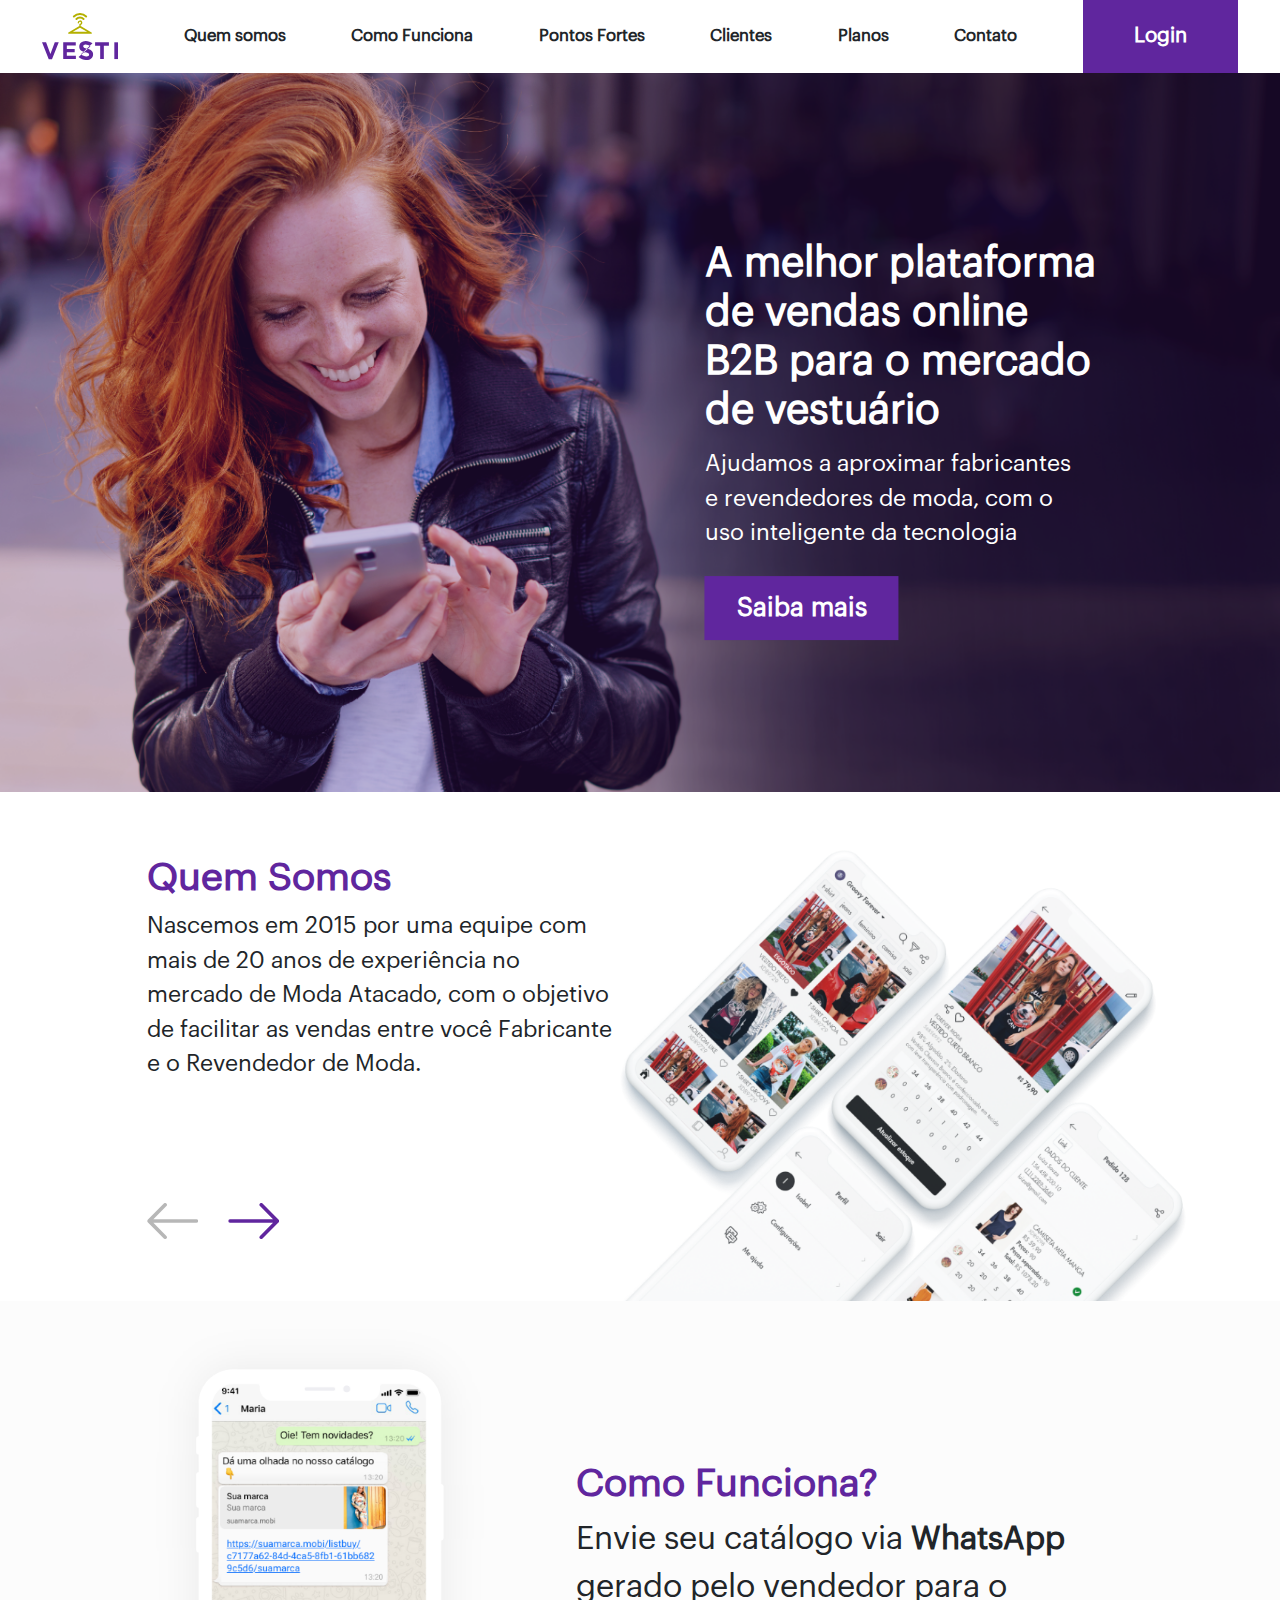
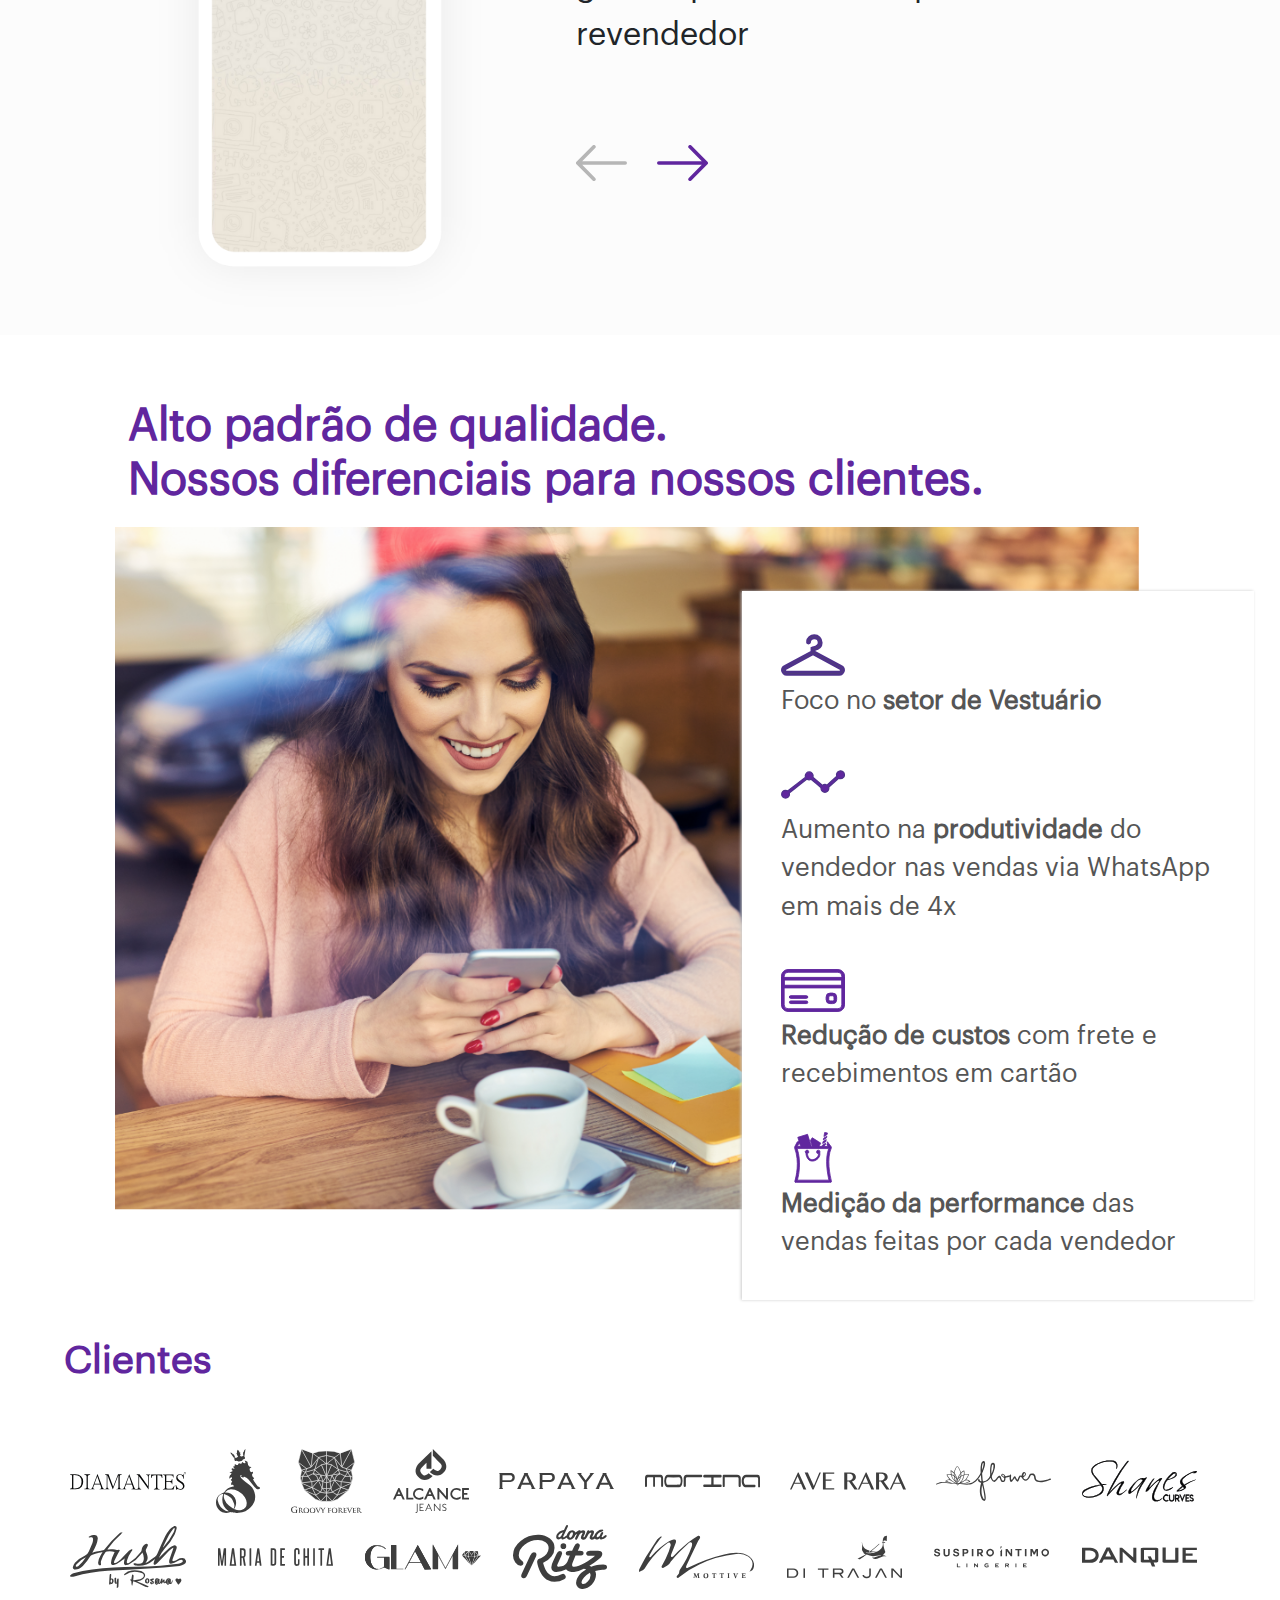
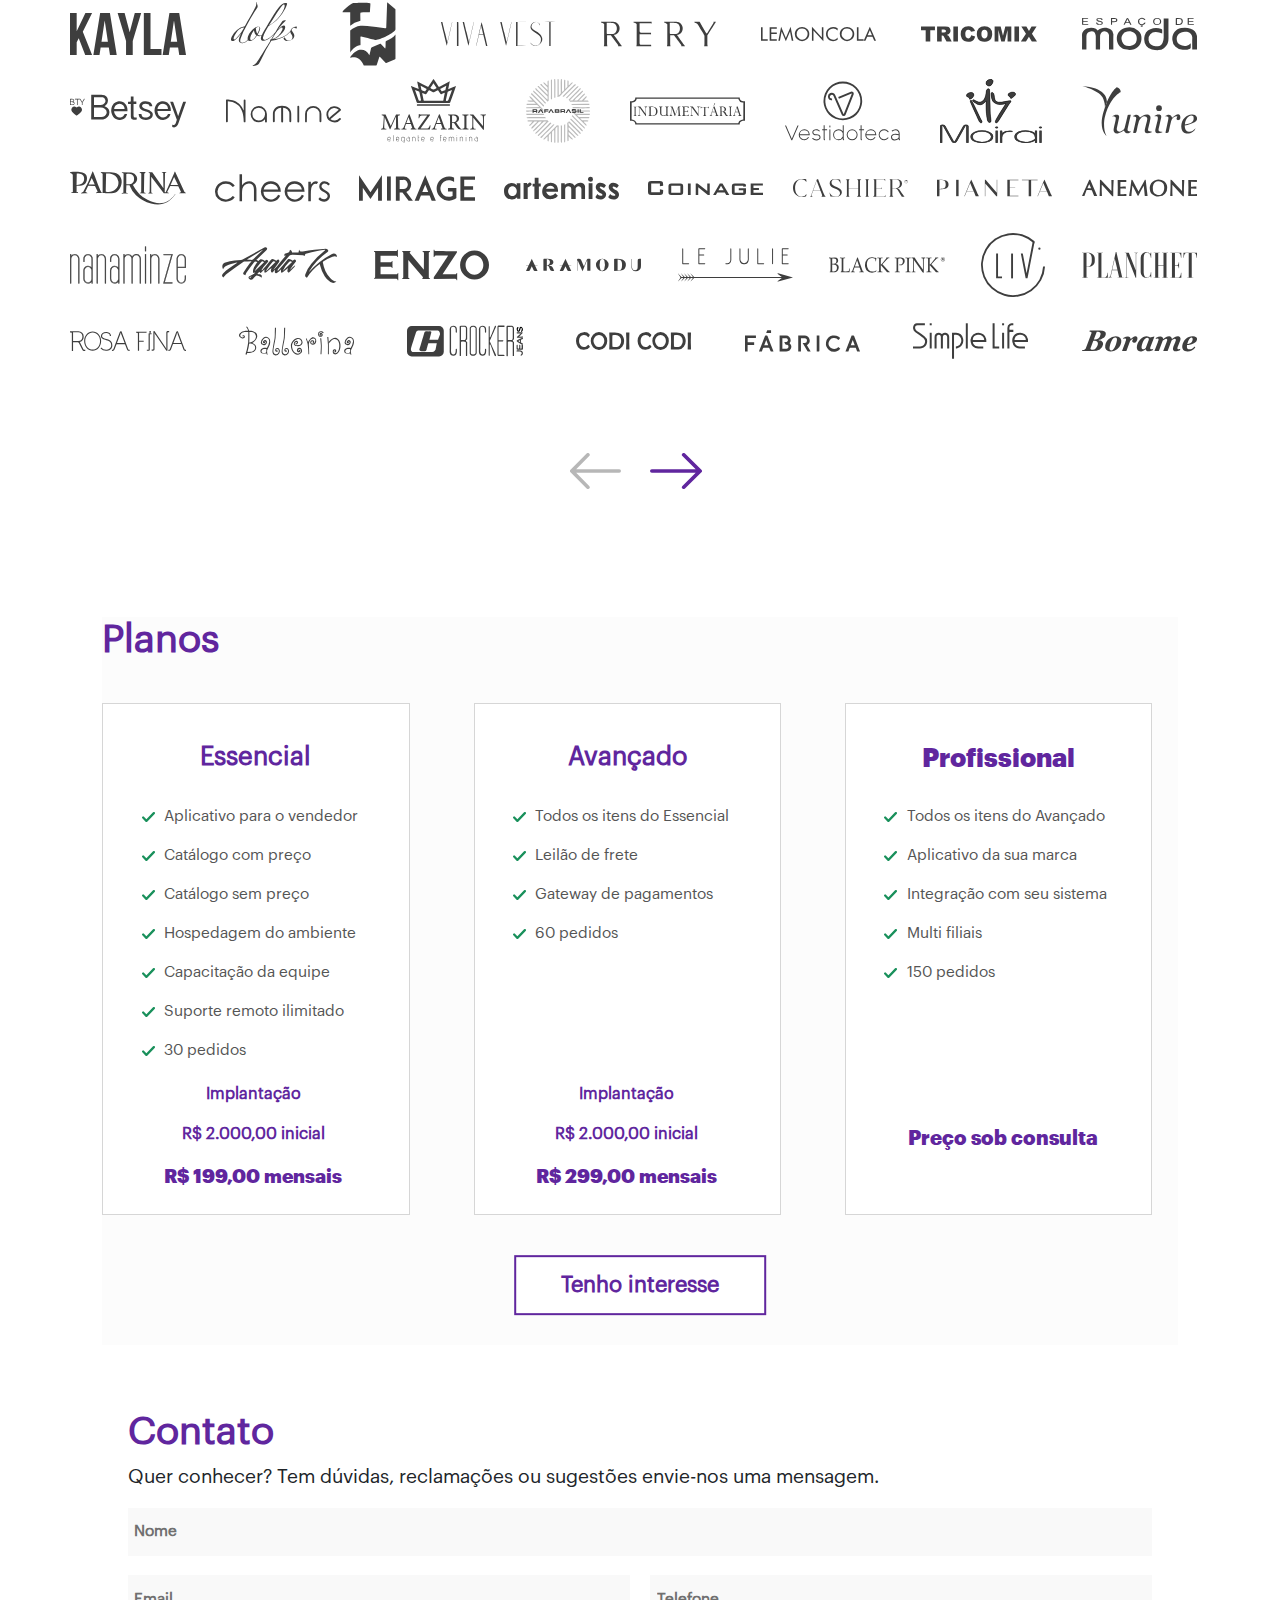
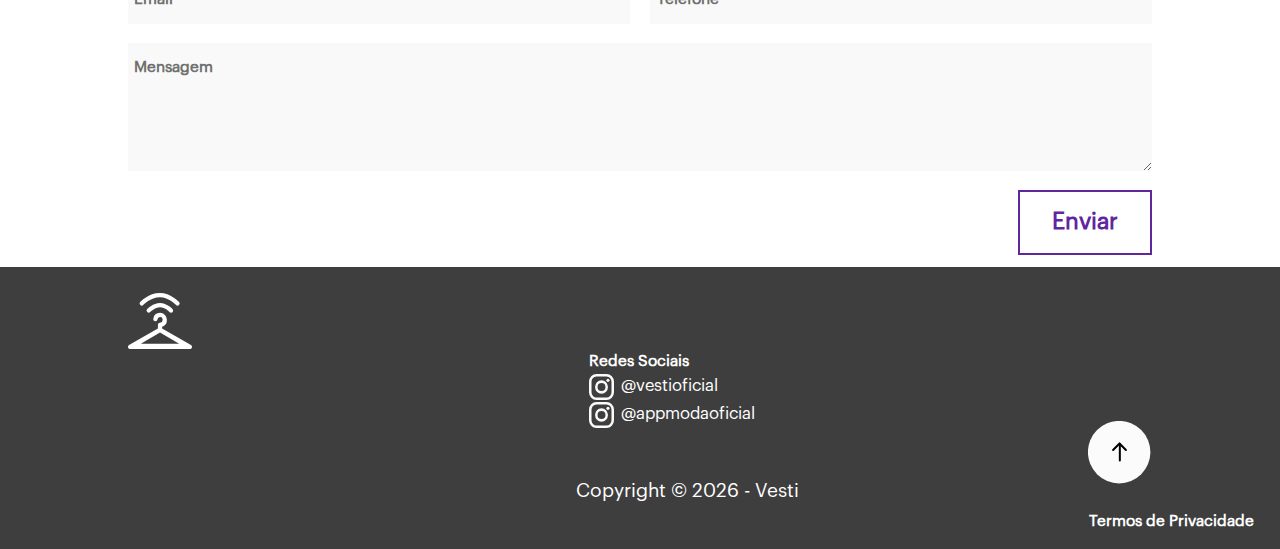
<file: index.html>
<!DOCTYPE html>
<html lang="pt-br">

<head>
    <meta name="author" content="Marchi Developments">
    <meta name="DC.date.created" content="2019-11-14">
    <script async src="https://www.googletagmanager.com/gtag/js?id=UA-102040861-1"></script>
    <script>
        window.dataLayer = window.dataLayer || [];

        function gtag() {
            dataLayer.push(arguments);
        }
        gtag('js', new Date());
        gtag('config', 'UA-102040861-1');
    </script>

    <script>
        (function (w, d, s, l, i) {
            w[l] = w[l] || [];
            w[l].push({
                'gtm.start': new Date().getTime(),
                event: 'gtm.js'
            });
            var f = d.getElementsByTagName(s)[0],
                j = d.createElement(s),
                dl = l != 'dataLayer' ? '&l=' + l : '';
            j.async = true;
            j.src =
                'https://www.googletagmanager.com/gtm.js?id=' + i + dl;
            f.parentNode.insertBefore(j, f);
        })(window, document, 'script', 'dataLayer', 'GTM-T7QTK97');
    </script>

    <meta charset="utf-8">
    <meta name="viewport" content="width=device-width, initial-scale=1, shrink-to-fit=no">
    <link rel="shortcut icon" href="img/favicon.ico" type="image/x-icon">
    <link rel="icon" href="img/favicon.ico" type="image/x-icon">
    <link rel="stylesheet" href="css/bootstrap.min.css">
    <link id="css" rel="stylesheet" href="css/mobile.css">
    <script src="js/jquery-3.4.1.min.js"></script>
    <script src="js/jquery.mask.min.js"></script>
    <script src="js/bootstrap.min.js"></script>
    <script src="js/script.js"></script>
    <title>Vesti</title>
    <meta name="d4sign-domain-verification" content="bc1d19a7-d7b7-43ec-8b14-cf1224306663">
</head>

<body id="top">
    <noscript>
        <iframe src="https://www.googletagmanager.com/ns.html?id=GTM-T7QTK97" height="0" width="0"
            style="display:none;visibility:hidden">
        </iframe>
    </noscript>
    <header>
        <nav class="navbar navbar-light top0">
            <a>
                <img src="img/Grupo 4.svg" class="img0" alt="Vesti">
            </a>
            <a onclick="go('#quem_somos')">Quem somos</a>
            <a onclick="go('#como_funciona')">Como Funciona</a>
            <a onclick="go('#pontos_fortes')">Pontos Fortes</a>
            <a onclick="go('#nossos_clientes')">Clientes</a>
            <a onclick="go('#planos')">Planos</a>
            <a onclick="go('#contact')">Contato</a>
            <a class="text-white login" href="https://v2.meuvesti.com/">Login</a>
        </nav>
        <nav class="navbar navbar-light top1">
            <a class="navbar-brand" href="">
                <img src="img/Grupo 4.svg" class="img1" alt="Vesti">
            </a>
            <button class="navbar-toggler collapsed" type="button" data-toggle="collapse" data-target="#navbarCollapse"
                aria-controls="navbarsExampleDefault" aria-expanded="false" aria-label="Toggle navigation">
                <span class="my-1 mx-2 close"><img src="img/close.svg"></span>
                <span class="navbar-toggler-icon sanduiche"></span>
            </button>
            <div class="collapse navbar-collapse" id="navbarCollapse">
                <a onclick="go('#quem_somos')">Quem somos</a>
                <a onclick="go('#como_funciona')">Como Funciona</a>
                <a onclick="go('#pontos_fortes')">Pontos Fortes</a>
                <a onclick="go('#nossos_clientes')">Clientes</a>
                <a onclick="go('#planos')">Planos</a>
                <a onclick="go('#contact')">Contato</a>
                <a class="text-white login" href="https://v2.meuvesti.com/">Login</a>
            </div>
        </nav>
    </header>
    <section>
        <img class="background" src="img/Grupo 233.png">
        <article class="set0">
            <h1 class="text-white">A melhor plataforma<br> de vendas online B2B para o mercado de vestuário
            </h1>
            <p class="text-white">Ajudamos a aproximar fabricantes<br> e revendedores de moda, com o<br> uso
                inteligente da
                tecnologia</p>
            <a class="saiba-mais" onclick="go('#como_funciona')">Saiba mais</a>
        </article>
    </section>

    <section id="quem_somos">
        <article class="set1 quem">
            <h1>Quem Somos</h1>
            <p>Nascemos em 2015 por uma equipe com <br>mais de 20 anos de experiência no mercado<br class="hide2"> de
                Moda
                Atacado,
                com o objetivo de facilitar<br class="hide2"> as vendas entre você Fabricante e o<br class="hide2">
                Revendedor de
                Moda.</p>
            <div class="botoes0">
                <img src="img/arrow1.svg" class="btn_left0">
                <img src="img/arrow2.svg" class="ativo" id="next0">
            </div>
        </article>
        <article class="set1 hide missao">
            <h1>Missão</h1>
            <p>Trabalhamos para que a tecnologia ajude as pessoas a utilizarem todo o seu potencial, para que
                assim possam gerar prosperidade para elas e para as empresas onde atuam.</p>
            <div class="botoes0">
                <img src="img/arrow3.svg" class="btn_left0 ativo" id="back0">
                <img src="img/arrow2.svg" class="ativo" id="next1">
            </div>
        </article>
        <article class="set1 hide visao">
            <h1>Visão</h1>
            <p>Ser reconhecida como a melhor plataforma de vendas online para o setor de vestuário do Brasil.
            </p>
            <div class="botoes0">
                <img src="img/arrow3.svg" class="btn_left0 ativo" id="back1">
                <img src=" img/arrow2.svg" class="ativo" id="next2">
            </div>
        </article>
        <article class="set1 hide valores">
            <h1>Valores</h1>
            <p>- Crie relacionamentos <strong>abertos</strong> e <strong>honestos</strong> <br>- Seja
                <strong>apaixonado</strong> e <strong>determinado</strong><br>- <strong>Abrace</strong> e
                <strong>conduza</strong> mudanças<br>- Escolha uma coisa e <strong>faça-a muito bem</strong><br>-
                Entregue um <strong>“UAU”</strong> através dos
                serviços<br>- Seja <strong>humilde</strong></p>
            <div class="botoes0">
                <img src="img/arrow3.svg" class="btn_left0 ativo" id="back2">
                <img src="img/arrow1.svg" style="transform: rotate(180deg)">
            </div>
        </article>
        <img class="img2" src="img/mockup_vesti.png">
    </section>

    <section id="como_funciona">
        <h1 class="hide1">Como Funciona?</h1>
        <img src="img/mockup_whatsapp.png" class="whatsapp img3">
        <article class="whatsapp set2">
            <h1>Como Funciona?</h1>
            <p>Envie seu catálogo via <strong>WhatsApp</strong> gerado pelo vendedor para o revendedor</p>
            <div class="botoes0">
                <img src="img/arrow1.svg" class="btn_left0">
                <img src="img/arrow2.svg" id="next3" class="ativo">
            </div>
        </article>
        <img src="img/white-mockup.png" class="sua_marca img3 hide">
        <article class="sua_marca set2 hide">
            <h1>Como Funciona?</h1>
            <p>Desenvolvemos um aplicativo personalizado com a <strong>sua marca</strong></p>
            <div class="botoes0">
                <img src="img/arrow3.svg" id="back3" class="btn_left0">
                <img src="img/arrow2.svg" id="next4" class="ativo">
            </div>
        </article>
        <img src="img/Grupo 235.png" class="instagram img3 hide">
        <article class="instagram set2 hide">
            <h1>Como Funciona?</h1>
            <p>Site voltado para o <strong>Instagram</strong></p>
            <div class="botoes0">
                <img src="img/arrow3.svg" id="back4" class="btn_left0 ativo">
                <img src="img/arrow2.svg" id="next5" class="ativo">
            </div>
        </article>
        <img src="img/Grupo 236.png" class="appmoda img3 hide">
        <article class="appmoda set2 hide">
            <h1>Como Funciona?</h1>
            <p>Rede social <strong>AppModa</strong>, pela qual ajudamos a gerar negócios entre Fabricantes de moda
                e
                Revendedores</p>
            <div class="botoes0">
                <img src="img/arrow3.svg" id="back5" class="btn_left0 ativo">
                <img src="img/arrow1.svg" style="transform: rotate(180deg)">
            </div>
        </article>
    </section>

    <section id="pontos_fortes">
        <h1>Alto padrão de qualidade.<br>Nossos diferenciais para nossos clientes.</h1>
        <img src="img/AdobeStock_152359327.png" class="img4">
        <article class="set3 float-right">
            <img src="img/hanger.svg">
            <p>Foco no <strong>setor de Vestuário</strong></p>
            <img src="img/icone_aumento.svg">
            <p>Aumento na <strong>produtividade</strong> do vendedor nas vendas via WhatsApp em mais de 4x</p>
            <img src="img/credit-card.svg">
            <p><strong>Redução de custos</strong> com frete e recebimentos em cartão</p>
            <img src="img/full-items-inside-a-shopping-bag.svg">
            <p><strong>Medição da performance</strong> das<br>vendas feitas por cada vendedor</p>
        </article>
    </section>

    <section id="nossos_clientes">
        <article>
            <h1>Clientes</h1>
        </article>
        <section>
            <div id="marcas"></div>
            <div class="botoes1">
                <img id="back6">
                <img id="next6">
            </div>
        </section>
    </section>

    <section id="planos">
        <h1>Planos</h1>
        <article id="essencial">
            <h4>Essencial</h4>
            <p><img src="img/Fill 4.svg">Aplicativo para o vendedor</p>
            <p><img src="img/Fill 4.svg">Catálogo com preço</p>
            <p><img src="img/Fill 4.svg">Catálogo sem preço</p>
            <p><img src="img/Fill 4.svg">Hospedagem do ambiente</p>
            <p><img src="img/Fill 4.svg">Capacitação da equipe</p>
            <p><img src="img/Fill 4.svg">Suporte remoto ilimitado</p>
            <p><img src="img/Fill 4.svg">30 pedidos</p>
            <aside class="implantacao">
                <p>Implantação</p>
                <p>R$ 2.000,00 inicial</p>
                <strong>R$ 199,00 mensais</strong>
            </aside>
        </article>
        <article id="avancado">
            <h4>Avançado</h4>
            <p><img src="img/Fill 4.svg">Todos os itens do Essencial</p>
            <p><img src="img/Fill 4.svg">Leilão de frete</p>
            <p><img src="img/Fill 4.svg">Gateway de pagamentos</p>
            <p><img src="img/Fill 4.svg">60 pedidos</p>
            <aside class="implantacao">
                <p>Implantação</p>
                <p>R$ 2.000,00 inicial</p>
                <strong>R$ 299,00 mensais</strong>
            </aside>
        </article>
        <article id="profissional">
            <h4 class="profissional">Profissional</h4>
            <p><img src="img/Fill 4.svg">Todos os itens do Avançado</p>
            <p><img src="img/Fill 4.svg">Aplicativo da sua marca</p>
            <p><img src="img/Fill 4.svg">Integração com seu sistema</p>
            <p><img src="img/Fill 4.svg">Multi filiais</p>
            <p><img src="img/Fill 4.svg">150 pedidos</p>
            <aside class="implantacao implantacao2">
                <strong>Preço sob consulta</strong>
            </aside>
        </article>
        <div class="botoes2">
            <img id="back7">
            <img id="next7">
        </div>
        <script id="bx24_form_button" data-skip-moving="true">
            (function (w, d, u, b) {
                w['Bitrix24FormObject'] = b;
                w[b] = w[b] || function () {
                    arguments[0].ref = u;
                    (w[b].forms = w[b].forms || []).push(arguments[0])
                };
                if (w[b]['forms']) return;
                var s = d.createElement('script');
                s.async = 1;
                s.src = u + '?' + (1 * new Date());
                var h = d.getElementsByTagName('script')[0];
                h.parentNode.insertBefore(s, h);
            })(window, document, 'https://vesti.bitrix24.com.br/bitrix/js/crm/form_loader.js', 'b24form');

            b24form({
                "id": "5",
                "lang": "br",
                "sec": "2zpxuu",
                "type": "button",
                "click": ""
            });
        </script><button class="b24-web-form-popup-btn-5">Tenho interesse</button>
    </section>

    <section id="contact">
        <article>
            <h1>Contato</h1>
            <p>Quer conhecer? Tem dúvidas, reclamações ou sugestões envie-nos uma mensagem.</p>
        </article>
        <form id="form-contato" method='post' name="f0">
            <input type="text" placeholder="Nome" class="name" name="name" id="name" required>
            <input type="email" placeholder="Email" class="email" name="email" id="email" required
                onblur="validacaoEmail(f0.email)">
            <input type="text" placeholder="Telefone" class="tel numero" name="phone" id="telefone" required>
            <textarea placeholder="Mensagem" class="message" name="message" id="message"></textarea>
        </form>
        <input type="submit" value="Enviar" class="send" name="send" onclick="enviar(false)">
    </section>

    <footer>
        <img src="img/cabide.svg">
        <article class="set4">
            <strong>Redes Sociais</strong><br>
            <div>
                <img src="img/instagram.svg"><a href="https://www.instagram.com/vestioficial/ "
                    target="_blank">@vestioficial</a><br>
            </div>
            <div>
                <img src="img/instagram.svg"><a href="https://www.instagram.com/appmodaoficial/"
                    target="_blank">@appmodaoficial</a>
            </div>
        </article>
        <img src="img/seta-cima.svg" class="
        move-up ativo" onclick="go('#top')">
        <div class="copy">Copyright © <a id="year"></a> - Vesti</div>
        <a href="politica-privacidade.html">Termos de Privacidade</a>
    </footer>

    <script>
        function validacaoEmail(field) {
            usuario = field.value.substring(0, field.value.indexOf("@"));
            dominio = field.value.substring(field.value.indexOf("@") + 1, field.value.length);
            if ((usuario.length >= 1) &&
                (dominio.length >= 3) &&
                (usuario.search("@") == -1) &&
                (dominio.search("@") == -1) &&
                (usuario.search(" ") == -1) &&
                (dominio.search(" ") == -1) &&
                (dominio.search(".") != -1) &&
                (dominio.indexOf(".") >= 1) &&
                (dominio.lastIndexOf(".") < dominio.length - 1)) {} else {
                alert("E-mail invalido");
            }
        }

        function enviar(modal) {
            test = modal ? `Modal ${$("#form-contato2").serialize()}` : `Contato ${$("#form-contato").serialize()}`
            test.message
            var name = modal ? $('#name2').val() : $('#name').val();
            var email = modal ? $('#email2').val() : $('#email').val();
            var telefone = modal ? $('#telefone2').val() : $('#telefone').val();
            var message = modal ? $('#company').val() : $('#message').val();
            if (name === "") {
                alert('Para enviar o contato, favor preencher o campo nome.');
                modal ? $('#name2').focus() : $('#name').focus();
            } else if (email === "") {
                alert('Para enviar o contato, favor preencher o campo email.');
                modal ? $('#email2').focus() : $('#email').focus();
            } else if (telefone === "") {
                alert('Para enviar o contato, favor preencher o campo telefone.');
                modal ? $('#telefone2').focus() : $('#telefone').focus();
            } else if (message === "") {
                alert(`Para enviar o contato, favor preencher o campo de ${modal ? 'empresa' : 'mensagem'}.`);
                modal ? $('#company').focus() : $('#message').focus();
            } else {
                $('#company').val(modal ? `Empresa: ${$('#company').val()}` : $('#company').val())
                $.ajax({
                    type: 'POST',
                    dataType: 'json',
                    url: 'https://hapi.meuvesti.com/api/appvendas/send_email',
                    async: false,
                    data: modal ? $("#form-contato2").serialize() : $("#form-contato").serialize(),
                    success: function (data) {
                        if (data.success === true) {
                            $('.modal').modal('hide');
                            alert('Mensagem enviada com sucesso!');
                            modal ? $("#form-contato2").trigger('reset') : $("#form-contato").trigger(
                                'reset');
                            return true;
                        }
                    },
                    error: function (data) {
                        console.log('erro');
                        console.log(data);
                    }
                });
            }
        };
    </script>
</body>

</html>
</file>
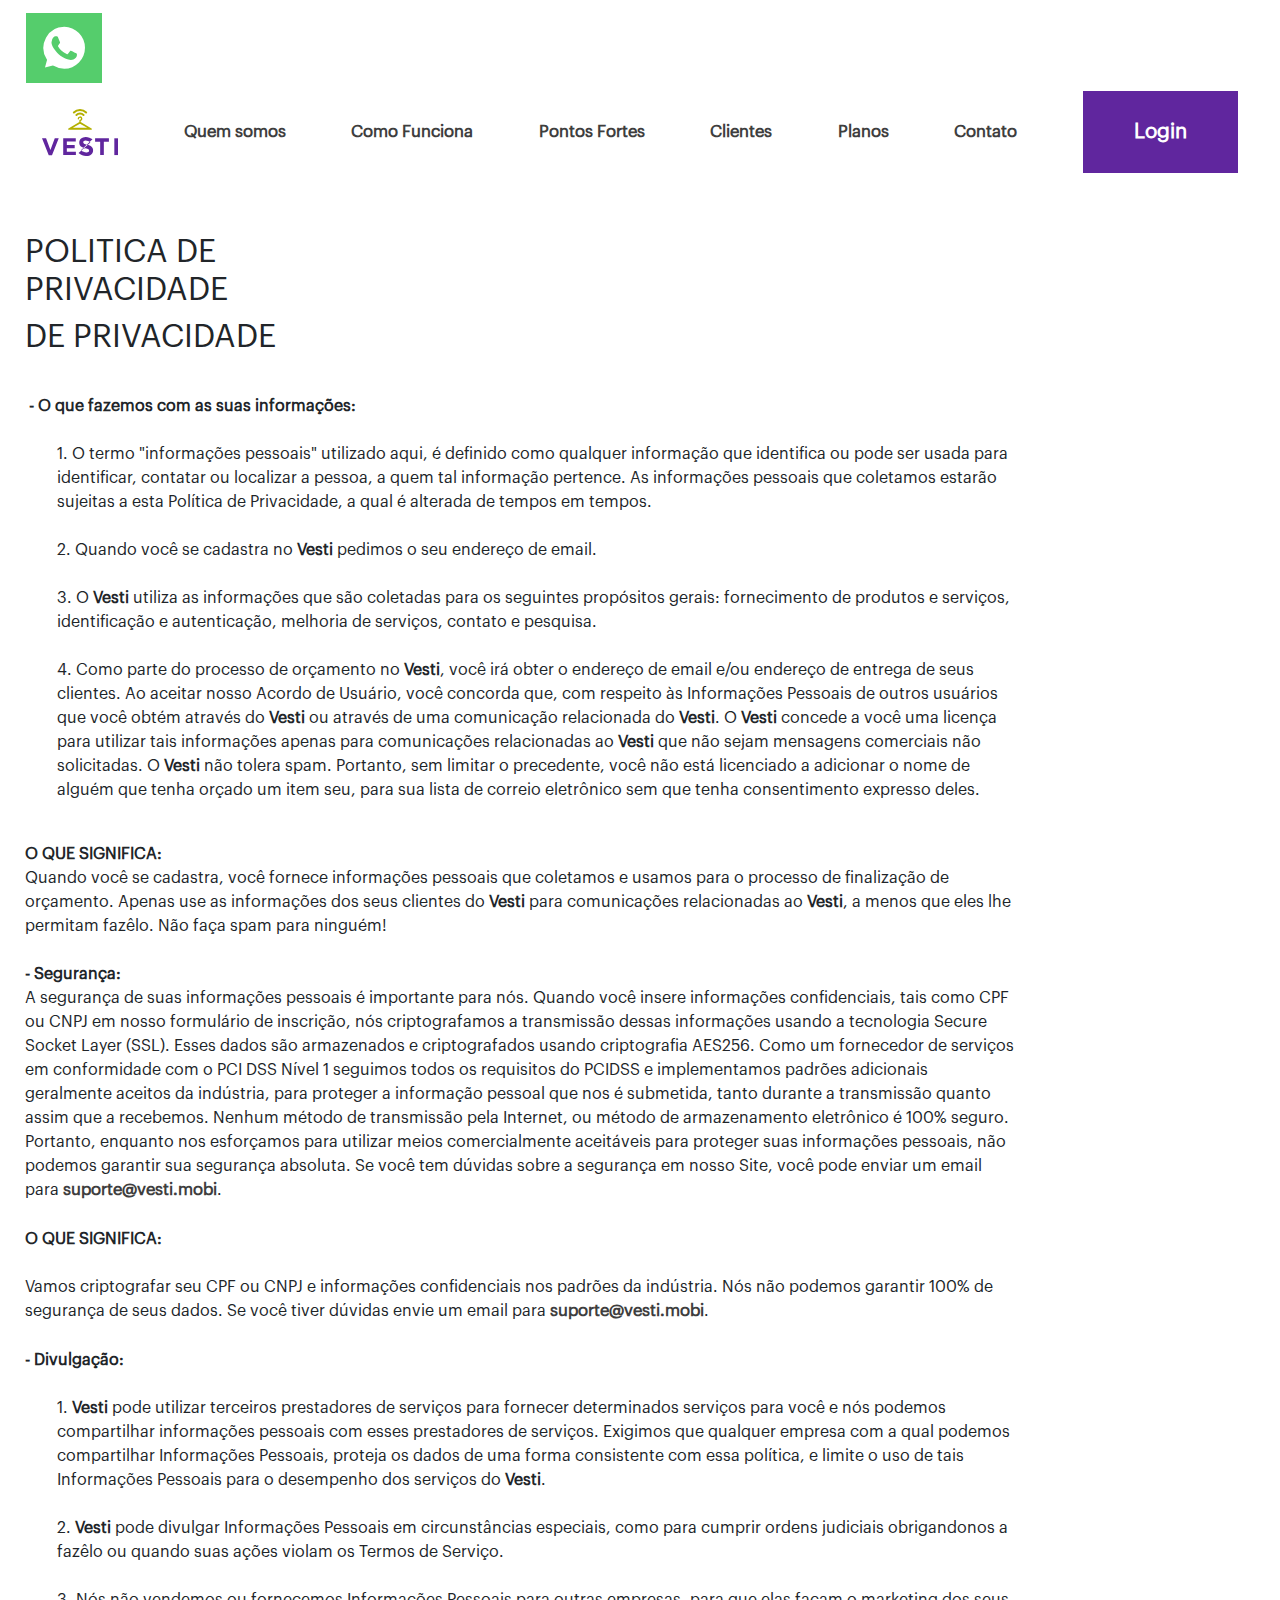
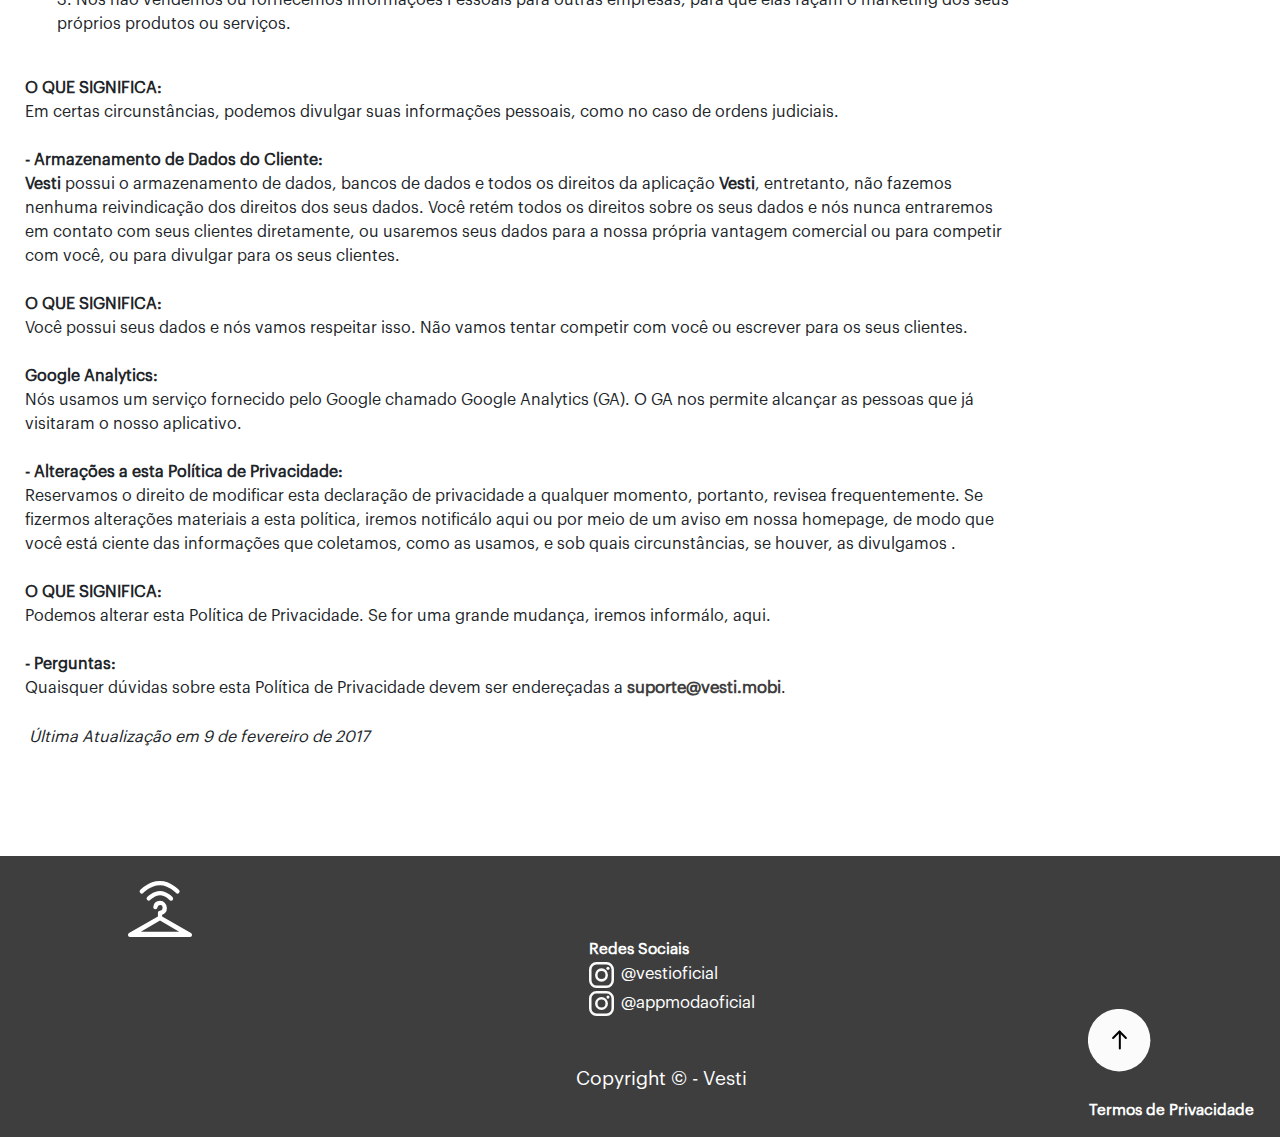
<file: politica-privacidade.html>
<!DOCTYPE html>
<html lang="pt-br">

<head>
    <meta name="author" content="Marchi Developments">
    <meta name="DC.date.created" content="2019-11-14">
    <script async src="https://www.googletagmanager.com/gtag/js?id=UA-102040861-1"></script>
    <script>
        window.dataLayer = window.dataLayer || [];

        function gtag() {
            dataLayer.push(arguments);
        }
        gtag('js', new Date());
        gtag('config', 'UA-102040861-1');
    </script>

    <script>
        (function (w, d, s, l, i) {
            w[l] = w[l] || [];
            w[l].push({
                'gtm.start': new Date().getTime(),
                event: 'gtm.js'
            });
            var f = d.getElementsByTagName(s)[0],
                j = d.createElement(s),
                dl = l != 'dataLayer' ? '&l=' + l : '';
            j.async = true;
            j.src =
                'https://www.googletagmanager.com/gtm.js?id=' + i + dl;
            f.parentNode.insertBefore(j, f);
        })(window, document, 'script', 'dataLayer', 'GTM-T7QTK97');
    </script>

    <meta charset="utf-8">
    <meta name="viewport" content="width=device-width, initial-scale=1, shrink-to-fit=no">
    <link rel="shortcut icon" href="img/favicon.ico" type="image/x-icon">
    <link rel="icon" href="img/favicon.ico" type="image/x-icon">
    <link rel="stylesheet" href="css/bootstrap.min.css">
    <link id="css" rel="stylesheet" href="css/mobile.css">
    <script src="js/jquery-3.4.1.min.js"></script>
    <script src="js/jquery.mask.min.js"></script>
    <script src="js/bootstrap.min.js"></script>
    <script src="js/script.js"></script>
    <title>Vesti</title>
</head>

<body id="top">
    <noscript>
        <iframe src="https://www.googletagmanager.com/ns.html?id=GTM-T7QTK97" height="0" width="0"
            style="display:none;visibility:hidden">
        </iframe>
    </noscript>
    <a href="https://api.whatsapp.com/send?phone=5511940305684" target="_blank" class="whats"><img
            src="img/icone_whatsapp.svg" class="img0"></a>
    <header>
        <nav class="navbar navbar-light top0">
            <a>
                <img src="img/Grupo 4.svg" class="img0" alt="Vesti">
            </a>
            <a href="index.html#quem_somos">Quem somos</a>
            <a href="index.html#como_funciona">Como Funciona</a>
            <a href="index.html#pontos_fortes">Pontos Fortes</a>
            <a href="index.html#nossos_clientes">Clientes</a>
            <a href="index.html#planos">Planos</a>
            <a href="index.html#contact">Contato</a>
            <a class="text-white login" href="https://v2.meuvesti.com/">Login</a>
        </nav>
        <nav class="navbar navbar-light top1">
            <a class="navbar-brand" href="">
                <img src="img/Grupo 4.svg" class="img1" alt="Vesti">
            </a>
            <button class="navbar-toggler collapsed" type="button" data-toggle="collapse" data-target="#navbarCollapse"
                aria-controls="navbarsExampleDefault" aria-expanded="false" aria-label="Toggle navigation">
                <span class="my-1 mx-2 close"><img src="img/close.svg"></span>
                <span class="navbar-toggler-icon sanduiche"></span>
            </button>
            <div class="collapse navbar-collapse" id="navbarCollapse">
                <a href="index.html#quem_somos">Quem somos</a>
                <a href="index.html#como_funciona">Como Funciona</a>
                <a href="index.html#pontos_fortes">Pontos Fortes</a>
                <a href="index.html#planos">Planos</a>
                <a href="index.html#nossos_clientes">Clientes</a>
                <a href="index.html#contact">Contato</a>
                <a class="text-white login" href="https://v2.meuvesti.com/">Login</a>
            </div>
        </nav>
    </header>
    <div class="row" style="margin-top:5%;margin-bottom:5%;">
        <div class="container">
            <div class="col-md-12">
                <div class="row">
                    <div class="col-lg-offset-4 col-lg-4 col-sm-offset-4 col-sm-4" style="padding:0;">
                        <div class="box-titulo-sobre-vesti">
                            <h2>POLITICA DE PRIVACIDADE</h2>
                            <h2> DE PRIVACIDADE</h2>
                            <div class="linha-titulo-sobre-vesti"></div>
                        </div>
                    </div>
                </div>
                <div class="row" style="padding:30px 0;">
                    <div class="col-lg-offset-1 col-lg-10 col-sm-12 col-xs-12" style="padding:0;">
                        <div class="box-text-privacity">
                            ­ <b>- O que fazemos com as suas informações:</b> <br><br>

                            <p style="padding-left:2em">
                                1. O termo "informações pessoais" utilizado aqui, é definido como qualquer informação
                                que identifica ou pode ser usada para identificar, contatar ou localizar a pessoa, a
                                quem tal informação pertence. As informações pessoais que coletamos estarão
                                sujeitas a esta Política de Privacidade, a qual é alterada de tempos em tempos.<br><br>

                                2. Quando você se cadastra no <b>Vesti</b> pedimos o seu endereço de e­mail.<br><br>

                                3. O <b>Vesti</b> utiliza as informações que são coletadas para os seguintes propósitos
                                gerais:
                                fornecimento de produtos e serviços, identificação e autenticação, melhoria de
                                serviços, contato e pesquisa.<br><br>

                                4. Como parte do processo de orçamento no <b>Vesti</b>, você irá obter o endereço de
                                e­mail
                                e/ou endereço de entrega de seus clientes. Ao aceitar nosso Acordo de Usuário, você
                                concorda que, com respeito às Informações Pessoais de outros usuários que você
                                obtém através do <b>Vesti</b> ou através de uma comunicação relacionada do <b>Vesti</b>.
                                O <b>Vesti</b>
                                concede a você uma licença para utilizar tais informações apenas para comunicações
                                relacionadas ao <b>Vesti</b> que não sejam mensagens comerciais não solicitadas. O
                                <b>Vesti</b>
                                não tolera spam. Portanto, sem limitar o precedente, você não está licenciado a
                                adicionar o nome de alguém que tenha orçado um item seu, para sua lista de correio
                                eletrônico sem que tenha consentimento expresso deles.<br><br>
                            </p>

                            <b>O QUE SIGNIFICA:</b><br>

                            Quando você se cadastra, você fornece informações pessoais que coletamos e usamos para
                            o processo de finalização de orçamento. Apenas use as informações dos seus clientes do
                            <b>Vesti</b> para comunicações relacionadas ao <b>Vesti</b>, a menos que eles lhe permitam
                            fazê­lo. Não
                            faça spam para ninguém!<br><br>

                            <b>-­ Segurança:</b><br>

                            A segurança de suas informações pessoais é importante para nós. Quando você insere
                            informações confidenciais, tais como CPF ou CNPJ em nosso formulário de inscrição, nós
                            criptografamos a transmissão dessas informações usando a tecnologia Secure Socket Layer
                            (SSL). Esses dados são armazenados e criptografados usando criptografia AES­256. Como
                            um fornecedor de serviços em conformidade com o PCI DSS Nível 1 seguimos todos os
                            requisitos do PCI­DSS e implementamos padrões adicionais geralmente aceitos da indústria,
                            para proteger a informação pessoal que nos é submetida, tanto durante a transmissão quanto
                            assim que a recebemos. Nenhum método de transmissão pela Internet, ou método de
                            armazenamento eletrônico é 100% seguro. Portanto, enquanto nos esforçamos para utilizar
                            meios comercialmente aceitáveis para proteger suas informações pessoais, não podemos
                            garantir sua segurança absoluta. Se você tem dúvidas sobre a segurança em nosso Site,
                            você pode enviar um e­mail para <b><a
                                    href="mailto:suporte@vesti.mobi">suporte@vesti.mobi</a></b>.
                            <br><br>

                            <b>O QUE SIGNIFICA:</b><br><br>

                            Vamos criptografar seu CPF ou CNPJ e informações confidenciais nos padrões da indústria.
                            Nós não podemos garantir 100% de segurança de seus dados. Se você tiver dúvidas envie
                            um e­mail para <b><a href="mailto:suporte@vesti.mobi">suporte@vesti.mobi</a></b>.
                            <br><br>

                            ­<b>- Divulgação:</b><br><br>

                            <p style="padding-left:2em">
                                1. <b>Vesti</b> pode utilizar terceiros prestadores de serviços para fornecer
                                determinados
                                serviços para você e nós podemos compartilhar informações pessoais com esses
                                prestadores de serviços. Exigimos que qualquer empresa com a qual podemos
                                compartilhar Informações Pessoais, proteja os dados de uma forma consistente com
                                essa política, e limite o uso de tais Informações Pessoais para o desempenho dos
                                serviços do <b>Vesti</b>.<br><br>
                                2. <b>Vesti</b> pode divulgar Informações Pessoais em circunstâncias especiais, como
                                para
                                cumprir ordens judiciais obrigando­nos a fazê­lo ou quando suas ações violam os
                                Termos de Serviço.<br><br>
                                3. Nós não vendemos ou fornecemos Informações Pessoais para outras empresas, para
                                que elas façam o marketing dos seus próprios produtos ou serviços.
                            </p><br>

                            <b>O QUE SIGNIFICA:</b><br>
                            Em certas circunstâncias, podemos divulgar suas informações pessoais, como no caso de
                            ordens judiciais.<br><br>

                            <b>-­ Armazenamento de Dados do Cliente:</b><br>

                            <b>Vesti</b> possui o armazenamento de dados, bancos de dados e todos os direitos da
                            aplicação
                            <b>Vesti</b>, entretanto, não fazemos nenhuma reivindicação dos direitos dos seus dados.
                            Você
                            retém todos os direitos sobre os seus dados e nós nunca entraremos em contato com seus
                            clientes diretamente, ou usaremos seus dados para a nossa própria vantagem comercial ou
                            para competir com você, ou para divulgar para os seus clientes.
                            <br><br>

                            <b>O QUE SIGNIFICA:</b><br>

                            Você possui seus dados e nós vamos respeitar isso. Não vamos tentar competir com você ou
                            escrever para os seus clientes.<br><br>

                            ­<b>Google Analytics:</b><br>
                            Nós usamos um serviço fornecido pelo Google chamado Google Analytics (GA). O GA nos
                            permite alcançar as pessoas que já visitaram o nosso aplicativo.<br><br>

                            ­<b>- Alterações a esta Política de Privacidade:</b><br>
                            Reservamos o direito de modificar esta declaração de privacidade a qualquer momento,
                            portanto, revise­a frequentemente. Se fizermos alterações materiais a esta política, iremos
                            notificá­lo aqui ou por meio de um aviso em nossa homepage, de modo que você está ciente
                            das informações que coletamos, como as usamos, e sob quais circunstâncias, se houver, as
                            divulgamos .<br><br>

                            <b>O QUE SIGNIFICA:</b><br>
                            Podemos alterar esta Política de Privacidade. Se for uma grande mudança, iremos informá­lo,
                            aqui.
                            <br><br>

                            <b>-­ Perguntas:</b><br>
                            Quaisquer dúvidas sobre esta Política de Privacidade devem ser endereçadas a
                            <b><a href="mailto:suporte@vesti.mobi">suporte@vesti.mobi</a></b>.
                            <br><br>
                            ­­­
                            <i style="font-style:italic;">Última Atualização em 9 de fevereiro de 2017</i>
                        </div>
                    </div>
                </div>
            </div>
        </div>
    </div>
    <footer>
        <img src="img/cabide.svg">
        <article class="set4">
            <strong>Redes Sociais</strong><br>
            <div>
                <img src="img/instagram.svg"><a href="https://www.instagram.com/vestioficial/ "
                    target="_blank">@vestioficial</a><br>
            </div>
            <div>
                <img src="img/instagram.svg"><a href="https://www.instagram.com/appmodaoficial/"
                    target="_blank">@appmodaoficial</a>
            </div>
        </article>
        <img src="img/seta-cima.svg" class="
        move-up ativo" onclick="go('#top')">
        <div class="copy">Copyright © <a id="year"></a> - Vesti</div>
        <a href="">Termos de Privacidade</a>
    </footer>
</body>

</html>
</file>
<file: css/mobile.css>
@font-face {
    font-family: 'Graphik';
    font-style: normal;
    font-weight: normal;
    src: local('Graphik Regular'), url('../font/GraphikRegular.woff') format('woff');
}

@font-face {
    font-family: 'Graphik-Black-Web';
    font-style: normal;
    font-weight: normal;
    src: local('Graphik Black'), url('../font/Graphik-Black-Web.woff') format('woff');
}

* {
    font-family: Graphik;
    margin: 0;
    padding: 0;
    position: static;
    float: none;
}

body {
    padding: 19vw 0 0 0;
}

p {
    font-weight: 100;
    color: #555555;
}

.top0,
.top1 {
    display: none;
}

.top1 {
    padding: 0;
}

.img0 {
    width: 15vw;
}

/* Menu */

.img1 {
    width: 20vw;
    margin: 2vw 0 2vw 2vw;
}

a {
    cursor: pointer;
    font-size: 5vw;
}

a:link {
    text-decoration: none;
}

a:hover {
    color: #3E3E3E;
}

nav>div>a {
    display: block;
    color: #3E3E3E;
    font-weight: bold;
    font-size: 5vw;
    margin: 5vw 0 5vw 2vw;
}

.navbar-toggler:focus {
    box-shadow: 0 0 0 0;
    border: 0 none;
    outline: 0;
}

.navbar-toggler>.close {
    display: inline;
}

.sanduiche {
    width: 8vw;
    height: 8vw;
}

.navbar-toggler.collapsed>.close,
.navbar-toggler:not(.collapsed)>.navbar-toggler-icon {
    display: none;
}

nav>div>a:nth-last-child(-n+2) {
    padding-bottom: 1vw;
}

span>img {
    width: 6vw;
    position: relative;
    top: -10%;
    left: 15%;
    transform: translate(-50% -50%);
}

.login {
    display: none;
}

section {
    position: relative;
}

br {
    visibility: hidden;
}

/*A melhor*/

.background {
    width: 100%;
    height: 110vw;
    object-fit: cover;
}

.set0 {
    width: 85vw;
    position: absolute;
    left: 0;
    margin: 0 0 6.75vw 6.75vw;
    bottom: 2vw;
}

.set0>h1 {
    font-size: 6.5vw;
    font-weight: bold;
}

.set0>p {
    font-size: 4.5vw;
}

.saiba-mais {
    padding: 3.5vw 4.5vw;
    font-size: 4.5vw;
    font-weight: bold;
    color: #ffffff !important;
    text-align: center;
    background-color: #60269E;
    position: relative;
    z-index: 1;
}

/*Quem Somos*/

.set1 {
    width: 85vw;
    height: 60vw;
    padding: 20vw 0 0 6.75vw;
    margin: -15vw 0 0 0;
    left: 0;
}

.set1>h1 {
    font-size: 6.5vw;
    margin: 0vw 0 3vw 0;
    font-weight: bold;
}

.set1>h2 {
    font-size: 5.2vw;
    font-weight: bold;
    color: #3E3E3E;
}

.set1>p {
    font-size: 3.727vw;
}

.set1>br {
    visibility: hidden;
}

.hide {
    display: none;
}

#quem_somos #como_funciona,
h1 {
    color: #60269E;
    font-weight: bold;
}

.botoes0 {
    position: absolute;
    top: 70vw;
    z-index: 1;
}

.botoes0>img {
    width: 10vw;
}

.btn_left0,
.btn_left1 {
    margin-right: 2vw;
}

.rotate {
    transform: rotate(180deg);
}

.ativo {
    cursor: pointer;
}

.img2 {
    margin: 10vw 0 0 0;
    width: 100vw;
}

/*Como Funciona*/

#como_funciona {
    background-color: #FCFCFC;
    padding: 20vw 0 20vw 0;
    margin: -10vw 0 0 0;
    height: 170vw;
}

.set2>h1 {
    display: none;
    font-weight: bold;
}

.hide1 {
    font-size: 6.75vw;
    margin: 0 0 0 6.75vw;
}

.set2 {
    width: 85vw;
    margin: -10vw 0 0 6.75vw;
}

.img3 {
    width: 70vw;
    margin: 0 0 0 15vw;
}

.set2>p {
    font-size: 4.4vw;
    width: 80vw;
}

.set2>.botoes0 {
    top: 160vw;
}

/*Pontos Fortes*/

#pontos_fortes {
    padding: 20vw 0 0 0;
    margin: -10vw 0 0 0;
}

#pontos_fortes>h1 {
    font-size: 6.5vw;
    margin: 0 0 0 10vw;
    font-weight: bold;
}

.img4 {
    width: 100vw;
    margin: 5vw 0 0 0;
}

.set3 {
    width: 90vw;
    background-color: #ffffff;
    position: absolute;
    padding: 8vw;
    box-shadow: -1px 0px 3px 0px #ccc;
    transform: translate(-50% -50%);
    left: 5vw;
    top: 105vw;
}

.set3>img {
    width: 8vw;
    height: 6.4vw;
}

.set3>p {
    font-size: 4vw;
    margin: 0.1vw 0 3vw 0;
}

.set3>p:last-child {
    margin: 0.1vw 0 0vw 0;
}

/*Clientes*/

#nossos_clientes {
    margin: 90vw 0 0 0;
    padding: 20vw 0 0 0;
}

#nossos_clientes>article {
    padding: 0 5vw 0 5vw;
}

#marcas {
    width: 90vw;
    margin: 0vw 5vw 0 5vw;
    display: flex;
    flex-wrap: wrap;
    justify-content: space-between;
    align-items: center;
}

#nossos_clientes>section {
    height: 100vw;
}

#nossos_clientes>article>h1 {
    font-size: 6.75vw;
    font-weight: bold;
}

.marcas {
    max-width: 15vw;
    min-height: 4vw;
    max-height: 8vw;
    padding: 0 1vw 1vw 0;
    margin: 1vw 0.5vw 0 0.5vw;
}

.botoes1 {
    position: absolute;
    bottom: -10vw;
    margin: 0 0 0 37vw;
    transform: translate(-50% -50%);
    z-index: 1;
}

.botoes1>img {
    width: 10vw;
}

/* Planos */

#planos {
    padding: 20vw 0 10vw 0;
    margin: 0 5vw 0 5vw;
    background-color: #FCFCFC;
}

#planos>h1 {
    font-size: 6.75vw;
    margin-bottom: 10vw;
}

#planos>article {
    background-color: #FFFFFF;
    border: 1px solid #D6D6D6;
    height: 120vw;
    padding: 3vw;
}

#planos>article>h4 {
    font-size: 6vw;
    font-weight: bold;
    color: #60269E;
    text-align: center;
    margin-bottom: 2.5vw;
}

.profissional {
    font-family: Graphik-Black-Web;
}

#planos>article>p {
    color: #555555;
    font-size: 3.5vw;
}

#planos>article>p>img {
    width: 3.5vw;
    margin-right: 2vw;
}

.implantacao {
    color: #60269E;
    position: absolute;
    transform: translateX(18%);
    bottom: 60vw;
    text-align: center;
}

.implantacao>p {
    font-size: 5vw;
    font-weight: bold;
    color: #60269E;
    font-weight: bold;
}

.implantacao>strong {
    font-size: 6vw;
    font-family: Graphik-Black-Web;
}

.implantacao2 {
    bottom: 80vw;
}

.implantacao2>strong {
    font-size: 6vw;
}

.botoes2 {
    position: relative;
    transform: translate(-50%, -50%);
    margin: 10vw 0 0 50vw;
    z-index: 1;
}

.botoes2>img {
    width: 10vw;
}

#planos>button {
    position: relative;
    transform: translate(-50%, -50%);
    margin: 10vw 0 0 42vw;
    background: #FFFFFF 0% 0% no-repeat padding-box;
    border: 1px solid #60269E;
    padding: 3vw 0;
    width: 45vw;
    color: #60269E;
    font-weight: bold;
    font-size: 5vw;
}

/* Modal */

.close {
    width: 5vw;
}

.fale_conosco {
    border-radius: 5px;
    background-color: #fff;
}

.fale_conosco>div {
    padding: 5vw;
}

.modal-content>div>p {
    color: #555555;
    font-size: 4vw;
    margin-top: 10vw;
    width: 70vw;
}

#form-contato2>input {
    margin: 0 0 1.5vw 0;
    background-color: #F9F9F9;
    border: none;
    padding: 3vw 3vw;
}

.name2,
.company,
.email2,
.tel2 {
    width: 100%;
}

/*contato*/

#contact {
    width: 90vw;
    margin: 0vw 5vw 0 5vw;
    padding: 20vw 0 0 0;
}

#contact>article>h1 {
    font-size: 6.75vw;
    font-weight: bold;
}

#contact>article>p {
    font-size: 4.5vw;
}

#contact>form {
    width: 100%;
}

::-webkit-input-placeholder {
    color: #707070;
    font-weight: bold;
    font-size: 4vw;
}

#contact>form>input,
textarea {
    margin: 0 0 1.5vw 0;
    background-color: #F9F9F9;
    border: none;
    padding: 2vw 3vw;
}

.name,
.message,
.email,
.tel {
    width: 100%;
}

.message {
    height: 30vw;
}

.send {
    float: right;
    background-color: #fff;
    border: 0.5vw solid #60269E;
    padding: 1vw 5vw;
    color: #60269E;
    font-weight: bold;
    font-size: 5vw;
}

/*Rodapé*/

footer {
    width: 100%;
    height: 80vw;
    padding: 10vw 10vw 10vw 10vw;
    margin: 15vw 0 0 0;
    background-color: #3E3E3E;
    color: #fff;
}

footer>img {
    width: 14vw;
}

.set4 {
    margin: 5vw 0 0 0;
}

.set4>strong {
    font-size: 4.5vw;
}

.set4>div {
    margin: 2vw 0 0 0;
}

.set4>div>img {
    width: 8vw;
}

.set4>div>a {
    color: #fff;
    font-size: 4vw;
    margin: 0 0 0 3vw;
}

.move-up {
    width: 15vw;
    margin: -5vw 0 0 0;
    float: right;
}

.copy {
    font-size: 4vw;
    cursor: unset;
    position: absolute;
    transform: translate(-50% -50%);
    left: 28%;
    margin: 10vw 0 0 0;
}

#year {
    font-size: 4vw;
    font-weight: normal;
    cursor: unset;
}

footer>a {
    color: #fff;
    font-size: 3vw;
    margin: 19vw 0 0 0;
    position: absolute;
    right: 2vw;
    text-decoration: underline #fff;
}

.row {
    width: 93vw;
    padding: 0 0 0 4vw;
}
</file>
